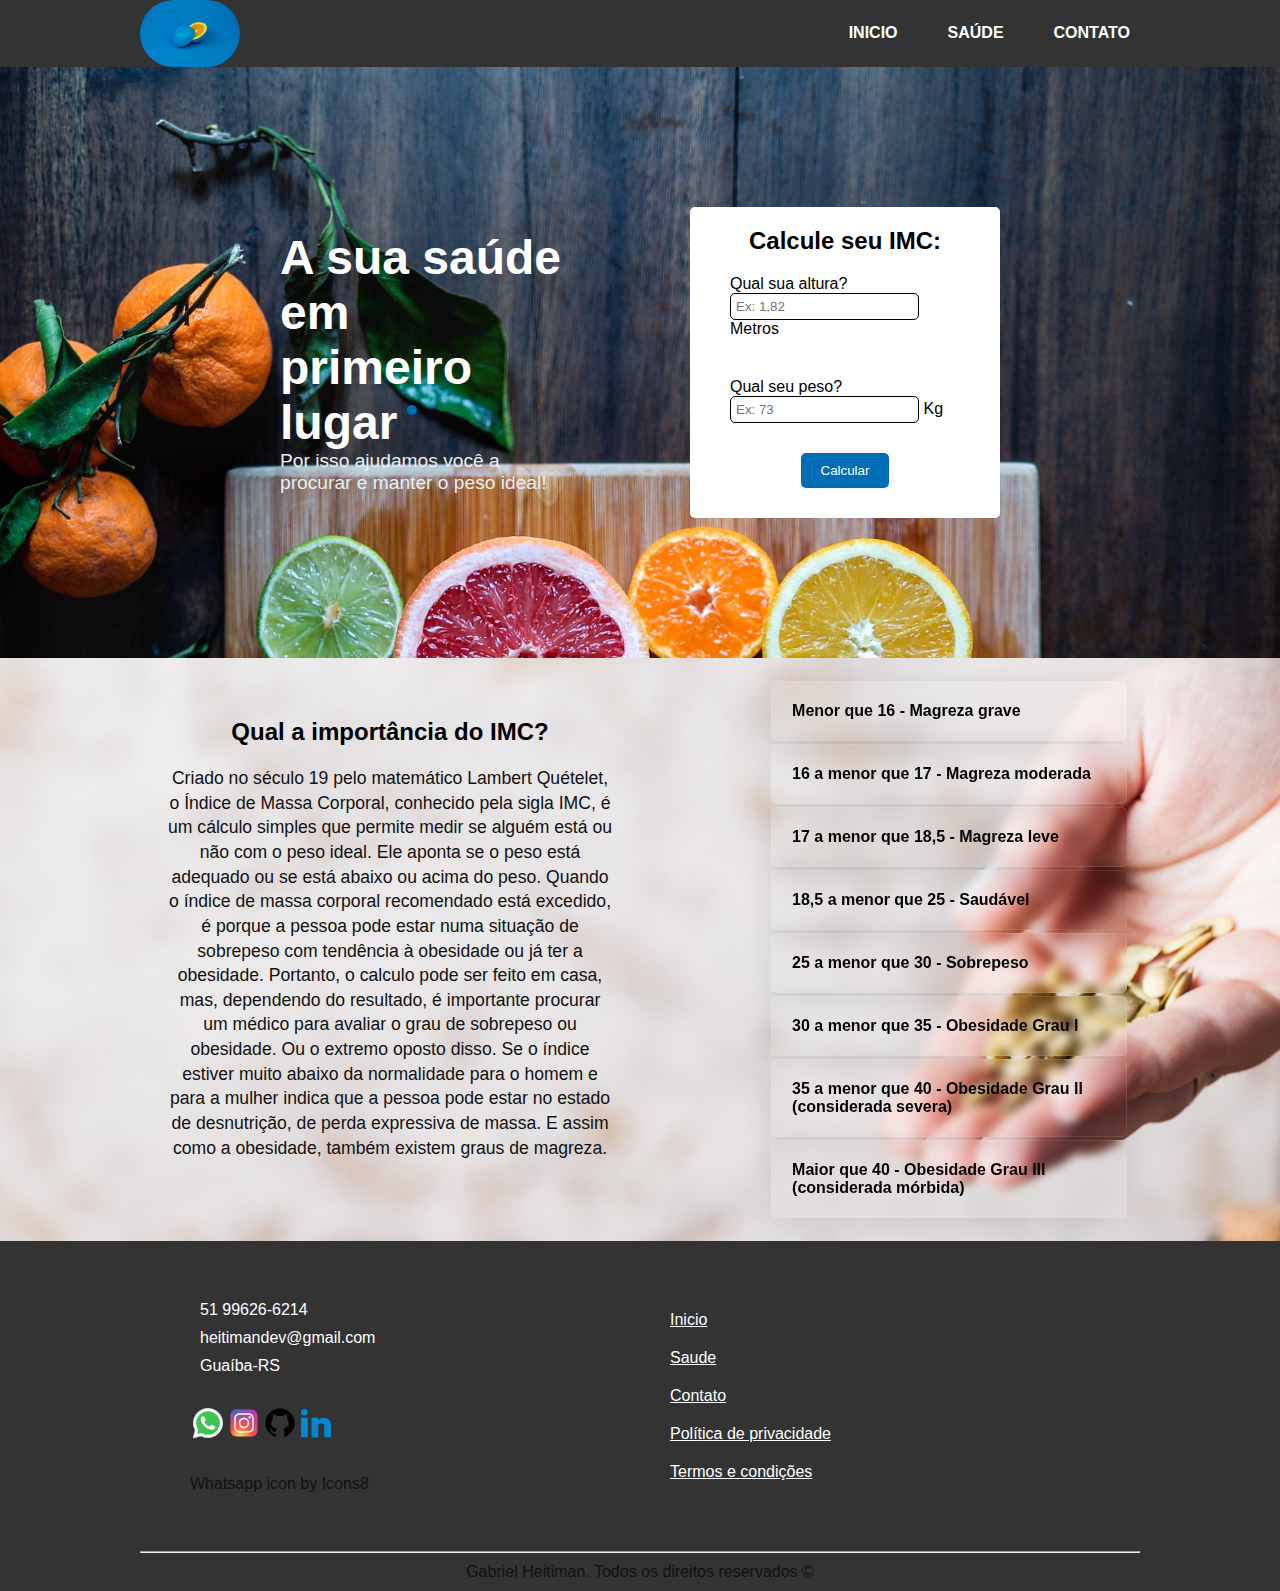
<file: index.htm>
<!DOCTYPE html>
<html lang="pt-br">

<head>
  <meta charset="UTF-8">
  <meta http-equiv="X-UA-Compatible" content="IE=edge">
  <meta name="viewport" content="width=device-width, initial-scale=1.0">
  <link rel="stylesheet" href="assets/css/style.css">
  <title>Calculadora IMC</title>
</head>

<body>
  <header class="header">
    <div class="content telaInicio">
      <img src="assets/images/logotipo.jpg" alt="logo tipo" width="100" class="logo">
      <nav class="nav">
        <ul class="menu">
          <li><a href="#inicio">Inicio</a></li>
          <li><a href="#saude">Saúde</a></li>
          <li><a href="#contato">Contato</a></li>
        </ul>
      </nav>
    </div>
  </header>

  <main id="inicio">
    <div class="principal content">
      <div class="title">
        <h1>A sua saúde em <br>primeiro lugar</h1>
        <p>Por isso ajudamos você a <br>procurar e manter o peso ideal! </p>
      </div>
      <div class="IMC">
        <h2>Calcule seu IMC: </h2>

        <form action="" method="get" class="imcAction">
          <div class="area-altura">
            <p>Qual sua altura? </p>
            <input type="number" name="altura" id="altura" placeholder="Ex: 1,82">
            <span>Metros</span>
          </div>
          <div class="area-peso">
            <p>Qual seu peso? </p>
            <input type="number" name="peso" id="peso" placeholder="Ex: 73">
            <span>Kg</span>
          </div>
          <div class="area-button">
            <input type="button" value="Calcular" name="btnCalcular" id="calcular">
          </div>
        </form>
        <div class="resultado" id="resultado"></div>
      </div>
    </div>
  </main>

  <section class="section-saude" id="saude">
    <div class="content saude">
      <div class="text">
        <h2>Qual a importância do IMC?</h2>
        <p>Criado no século 19 pelo matemático Lambert Quételet, o Índice de Massa Corporal, conhecido pela sigla IMC, é um cálculo simples que permite medir se alguém está ou não com o peso ideal. Ele aponta se o peso está adequado ou se está abaixo ou acima do peso.
          Quando o índice de massa corporal recomendado está excedido, é porque a pessoa pode estar numa situação de sobrepeso com tendência à obesidade ou já ter a obesidade. Portanto, o calculo pode ser feito em casa, mas, dependendo do resultado, é importante procurar um médico para avaliar o grau de sobrepeso ou obesidade. Ou o extremo oposto disso. Se o índice estiver muito abaixo da normalidade para o homem e para a mulher indica que a pessoa pode estar no estado de desnutrição, de perda expressiva de massa. E assim como a obesidade, também existem graus de magreza.</p>
      </div>
      <div class="classificações">
        <ul class="imc-classificações">
          <li>Menor que 16 - Magreza grave</li>
          <li>16 a menor que 17 - Magreza moderada</li>
          <li>17 a menor que 18,5 - Magreza leve</li>
          <li>18,5 a menor que 25 - Saudável</li>
          <li>25 a menor que 30 - Sobrepeso</li>
          <li>30 a menor que 35 - Obesidade Grau I</li>
          <li>35 a menor que 40 - Obesidade Grau II (considerada severa)</li>
          <li>Maior que 40 - Obesidade Grau III (considerada mórbida)</li>
        </ul>
      </div>
    </div>
  </section>

  <footer #contato>
    <div class="content">
      <div class="final">
        <div class="contato">
          <ul class="informaçoes-principais">
            <li>51 99626-6214</li>
            <li>heitimandev@gmail.com</li>
            <li>Guaíba-RS</li>
          </ul>
          <ul class="socials">
            <li><a href="wa.me/5551996266214"><img src="assets/images/whatsapp.svg" alt="WhatsApp"></a></li>
            <li><a href="https://www.instagram.com/heeitiman/"><img src="assets/images/instagram.svg" alt="Instagram"></a></li>
            <li><a href="https://github.com/heitiman11"><img src="assets/images/github.svg" alt="GitHub"></a></li>
            <li><a href="https://www.linkedin.com/in/gabriel-rodrigues-heitiman-80aaa9224/"><img src="assets/images/linkedin.svg" alt="LinkedIn"></a></li>
          </ul>
          <p class="credit"><a target="_blank" href="https://icons8.com/icon/16713/whatsapp">Whatsapp</a> icon by <a target="_blank" href="https://icons8.com">Icons8</a></p>
        </div>
        <div class="links">
          <ul>
            <li><a href="#inicio">Inicio</a></li>
            <li><a href="#saude">Saude</a></li>
            <li><a href="#contato">Contato</a></li>
            <li><a href="">Política de privacidade</a></li>
            <li><a href="">Termos e condições</a></li>
          </ul>
        </div>
      </div>
      <hr>
      <div class="copy">
        <p>Gabriel Heitiman. Todos os direitos reservados ©</p>
      </div>
    </div>
  </footer>

  </div>

  <script src="assets/js/script.js"></script>
</body>

</html>
</file>
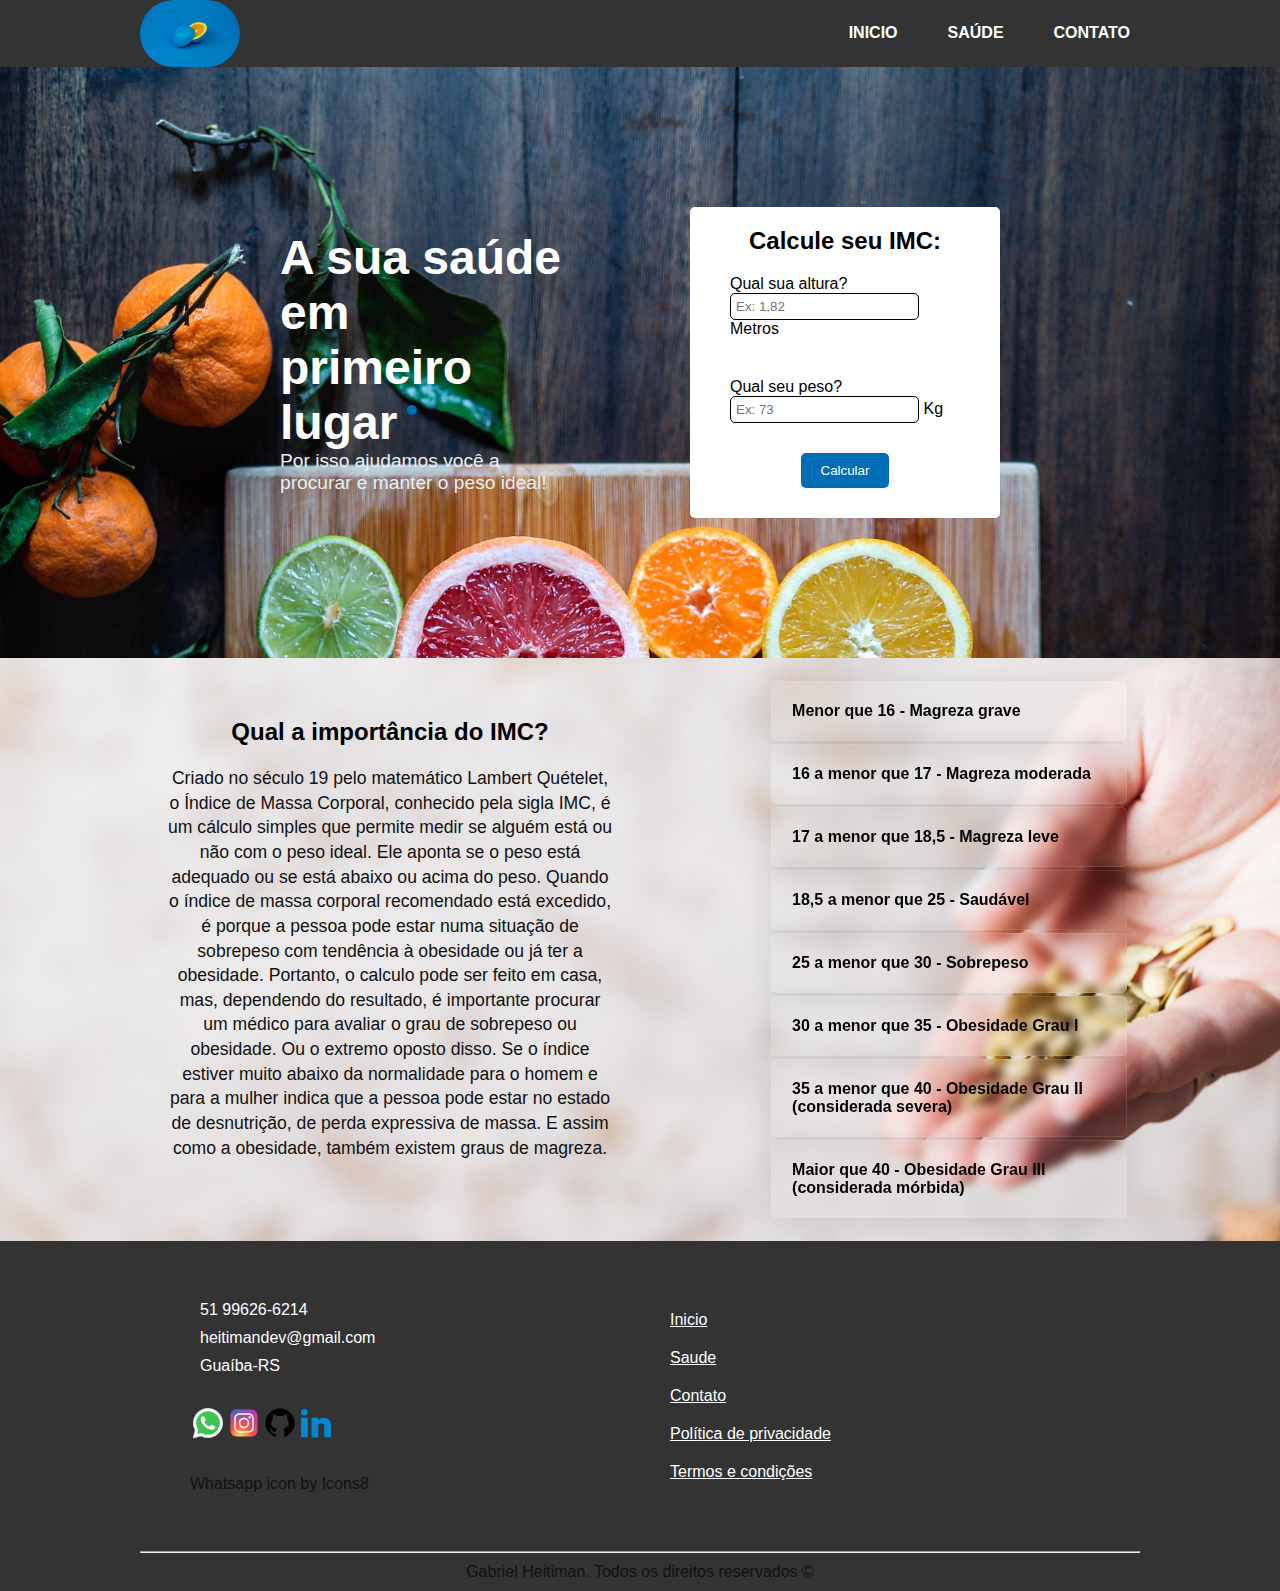
<file: index.html>
<!DOCTYPE html>
<html lang="pt-br">

<head>
  <meta charset="UTF-8">
  <meta http-equiv="X-UA-Compatible" content="IE=edge">
  <meta name="viewport" content="width=device-width, initial-scale=1.0">
  <link rel="stylesheet" href="assets/css/style.css">
  <title>Calculadora IMC</title>
</head>

<body>
  <header class="header">
    <div class="content telaInicio">
      <img src="assets/images/logotipo.jpg" alt="logo tipo" width="100" class="logo">
      <nav class="nav">
        <ul class="menu">
          <li><a href="#inicio">Inicio</a></li>
          <li><a href="#saude">Saúde</a></li>
          <li><a href="#contato">Contato</a></li>
        </ul>
      </nav>
      <div class="menu-mobile">
        <div></div>
        <div></div>
        <div></div>
      </div>
    </div>
  </header>

  <main id="inicio">
    <div class="principal content">
      <div class="title">
        <h1>A sua saúde em <br>primeiro lugar</h1>
        <p>Por isso ajudamos você a <br>procurar e manter o peso ideal! </p>
      </div>
      <div class="IMC">
        <h2>Calcule seu IMC: </h2>

        <form action="" method="get" class="imcAction">
          <div class="area-altura">
            <p>Qual sua altura? </p>
            <input type="number" name="altura" id="altura" placeholder="Ex: 1,82">
            <span>Metros</span>
          </div>
          <div class="area-peso">
            <p>Qual seu peso? </p>
            <input type="number" name="peso" id="peso" placeholder="Ex: 73">
            <span>Kg</span>
          </div>
          <div class="area-button">
            <input type="button" value="Calcular" name="btnCalcular" id="calcular">
          </div>
        </form>
        <div class="resultado" id="resultado"></div>
      </div>
    </div>
  </main>

  <section class="section-saude" id="saude">
    <div class="content saude">
      <div class="text">
        <h2>Qual a importância do IMC?</h2>
        <p>Criado no século 19 pelo matemático Lambert Quételet, o Índice de Massa Corporal, conhecido pela sigla IMC, é um cálculo simples que permite medir se alguém está ou não com o peso ideal. Ele aponta se o peso está adequado ou se está abaixo ou acima do peso.
          Quando o índice de massa corporal recomendado está excedido, é porque a pessoa pode estar numa situação de sobrepeso com tendência à obesidade ou já ter a obesidade. Portanto, o calculo pode ser feito em casa, mas, dependendo do resultado, é importante procurar um médico para avaliar o grau de sobrepeso ou obesidade. Ou o extremo oposto disso. Se o índice estiver muito abaixo da normalidade para o homem e para a mulher indica que a pessoa pode estar no estado de desnutrição, de perda expressiva de massa. E assim como a obesidade, também existem graus de magreza.</p>
      </div>
      <div class="classificações">
        <ul class="imc-classificações">
          <li>Menor que 16 - Magreza grave</li>
          <li>16 a menor que 17 - Magreza moderada</li>
          <li>17 a menor que 18,5 - Magreza leve</li>
          <li>18,5 a menor que 25 - Saudável</li>
          <li>25 a menor que 30 - Sobrepeso</li>
          <li>30 a menor que 35 - Obesidade Grau I</li>
          <li>35 a menor que 40 - Obesidade Grau II (considerada severa)</li>
          <li>Maior que 40 - Obesidade Grau III (considerada mórbida)</li>
        </ul>
      </div>
    </div>
  </section>

  <footer id="#contato">
    <div class="content">
      <div class="final">
        <div class="contato">
          <ul class="informaçoes-principais">
            <li>51 99626-6214</li>
            <li>heitimandev@gmail.com</li>
            <li>Guaíba-RS</li>
          </ul>
          <ul class="socials">
            <li><a href="wa.me/5551996266214"><img src="assets/images/whatsapp.svg" alt="WhatsApp"></a></li>
            <li><a href="https://www.instagram.com/heeitiman/"><img src="assets/images/instagram.svg" alt="Instagram"></a></li>
            <li><a href="https://github.com/heitiman11"><img src="assets/images/github.svg" alt="GitHub"></a></li>
            <li><a href="https://www.linkedin.com/in/gabriel-rodrigues-heitiman-80aaa9224/"><img src="assets/images/linkedin.svg" alt="LinkedIn"></a></li>
          </ul>
          <p class="credit"><a target="_blank" href="https://icons8.com/icon/16713/whatsapp">Whatsapp</a> icon by <a target="_blank" href="https://icons8.com">Icons8</a></p>
        </div>
        <div class="links">
          <ul>
            <li><a href="#inicio">Inicio</a></li>
            <li><a href="#saude">Saude</a></li>
            <li><a href="#contato">Contato</a></li>
            <li><a href="">Política de privacidade</a></li>
            <li><a href="">Termos e condições</a></li>
          </ul>
        </div>
      </div>
      <hr>
      <div class="copy">
        <p>Gabriel Heitiman. Todos os direitos reservados ©</p>
      </div>
    </div>
  </footer>

  </div>

  <script src="assets/js/script.js"></script>
</body>

</html>
</file>
<file: assets/css/style.css>
* {
  font-family: Arial, Helvetica, sans-serif;
  box-sizing: border-box;
  margin: 0;
  padding: 0;
  text-decoration: none;
  list-style: none;
}

:root {
  --primmary-color: #006eb7;
  --bg-color: #333;
  --white: #fff;
  --black: #000;
  --bd-radius: 5px;
  --color-font-1: #eee;
  --color-font-2: #ccc;
  --color-font-3: #888;
  --color-font-4: #111;
}

.content {
  max-width: 1000px;
  margin: 0 auto;
}

/* HEADER */

.header {
  background-color: var(--bg-color);
}

.logo {
  border-radius: 100px;
}

.telaInicio {
  display: flex;
  justify-content: space-between;
  align-items: center;
}

.menu {
  display: flex;
  gap: 30px;
  align-content: center;
  text-transform: uppercase;
  color: var(--white);
  font-weight: 600;
}

.menu li a {
  cursor: pointer;
  padding: 10px;
  color: var(--white);
}

.menu li a:hover {
  background-color: var(--primmary-color);
  color: var(--bg-color);
  border-radius: var(--bd-radius);
}

.menu-mobile {
  display: none;
}

.menu-mobile div {
  width: 30px;
  height: 5px;
  margin: 5px;
  background-color: var(--primmary-color);
  border-radius: 5px;
}

/*  MAIN  - IMC*/

main {
  background-image: url("../images/alimentação.jpg");
  background-repeat: no-repeat;
  background-size: cover;
}

.principal {
  display: grid;
  grid-template-columns: 1fr 1fr;
  align-items: center;
  gap: 100px;
  padding: 140px;
}

h1 {
  color: var(--white);
  font-size: 3rem;
}

h1:after {
  content: "";
  width: 10px;
  height: 10px;
  margin: 10px;
  border-radius: var(--bd-radius);
  background-color: var(--primmary-color);
  position: absolute;
}

.title p {
  color: var(--color-font-1);
  font-size: 1.2rem;
}

.IMC {
  max-width: 450px;
  padding: 20px;
  background-color: var(--white);
  justify-self: end;
  border-radius: var(--bd-radius);
}

.IMC h2 {
  text-align: center;
}

.imcAction {
  display: flex;
  flex-direction: column;
}

.area-altura,
.area-peso {
  margin: 20px;
}

.area-button {
  align-self: center;
}

input[type="number"] {
  padding: 5px;
  border: 1px solid var(--black);
  border-radius: var(--bd-radius);
}

#calcular {
  margin: 10px;
  padding: 10px 20px;
  background-color: var(--primmary-color);
  color: #fff;
  border: none;
  border-radius: var(--bd-radius);
  cursor: pointer;
}

.resultado {
  max-width: 30ch;
}

/* SECTION - SAÚDE */

section {
  background-image: url(../images/background-2.jpg);
  background-size: cover;
  background-repeat: no-repeat;
  padding: 10px;
}

.saude {
  display: grid;
  grid-template-columns: 1fr 1fr;
  justify-content: center;
  align-items: center;
}

.text {
  max-width: 55ch;
  margin: auto;
  text-align: center;
}

.text h2 {
  color: var(--black);
  font-size: 1.5rem;
}

.text p {
  color: var(--color-font-4);
  font-size: 1.1rem;
  letter-spacing: 1.3;
  line-height: 1.4;
  margin: 20px;
}

.classificações {
  display: flex;
  justify-content: end;
  padding: 10px;
}

.imc-classificações li {
  border: 1px solid var(--black);
  border-radius: var(--bd-radius);
  background-color: rgba(255, 255, 255, 0, 2);
  box-shadow: 0 4px 30px rgba(0, 0, 0, 0.1);
  border: 1px solid rgba(255, 255, 255, 0.1);
  backdrop-filter: blur(5px);
  max-width: 40ch;
  padding: 20px;
  margin: 3px;
  font-weight: 600;
}

/* FOOTER - CONTATO */

footer {
  background-color: var(--bg-color);
}

.final {
  display: grid;
  grid-template-columns: 1fr 1fr;
  justify-content: space-around;
  padding: 50px;
}

.informaçoes-principais li {
  margin: 10px;
  color: var(--white);
}

.socials {
  display: flex;
  margin: 30px 0;
}

.credit a,
.credit {
  color: var(--color-font-4);
}

.links li {
  margin: 20px;
}

.links a {
  color: var(--white);
  padding: 10px;
  text-decoration: underline;
}

.copy {
  text-align: center;
  padding: 10px;
  color: var(--color-font-4);
}

@media (max-width: 1000px) {
  .principal {
    justify-content: space-between;
  }

  .IMC {
    justify-self: end;
  }
}

@media (max-width: 768px) {
  .logo {
    margin: 20px;
  }

  .menu {
    display: none;
  }

  .menu-mobile {
    display: block;
    margin: 20px;
  }

  .principal {
    grid-template-columns: 1fr;
    padding: 20px;
    gap: 20px;
  }

  .title {
    background-color: var(--white);
    opacity: 0.8;
    margin: 25px;
    border-radius: var(--bd-radius);
    text-align: center;
  }

  h1 {
    font-size: 2.3rem;
  }

  .title p {
    font-size: 1.1rem;
    font-weight: bolder;
  }

  h1,
  .title p {
    color: var(--black);
    margin: 20px;
  }

  .IMC {
    justify-self: center;
    margin: 20px;
  }

  section {
    height: 100%;
  }

  .text {
    background-color: var(--white);
    margin: 10px;
    border-radius: var(--bd-radius);
    max-width: 100%;
    text-align: center;
  }

  .text p {
    padding: 20px;
  }

  .text h2 {
    padding: 20px;
  }

  .saude {
    grid-template-columns: 1fr;
  }

  .classificações {
    justify-content: center;
  }

  .imc-classificações li {
    color: var(--color-font-4);
    backdrop-filter: blur(5px);
    background-color: rgba(255, 255, 255, 0.7);
    font-weight: 600;
    box-shadow: 0 4px 10px rgba(0, 0, 0, 0.1);
  }
}
</file>
